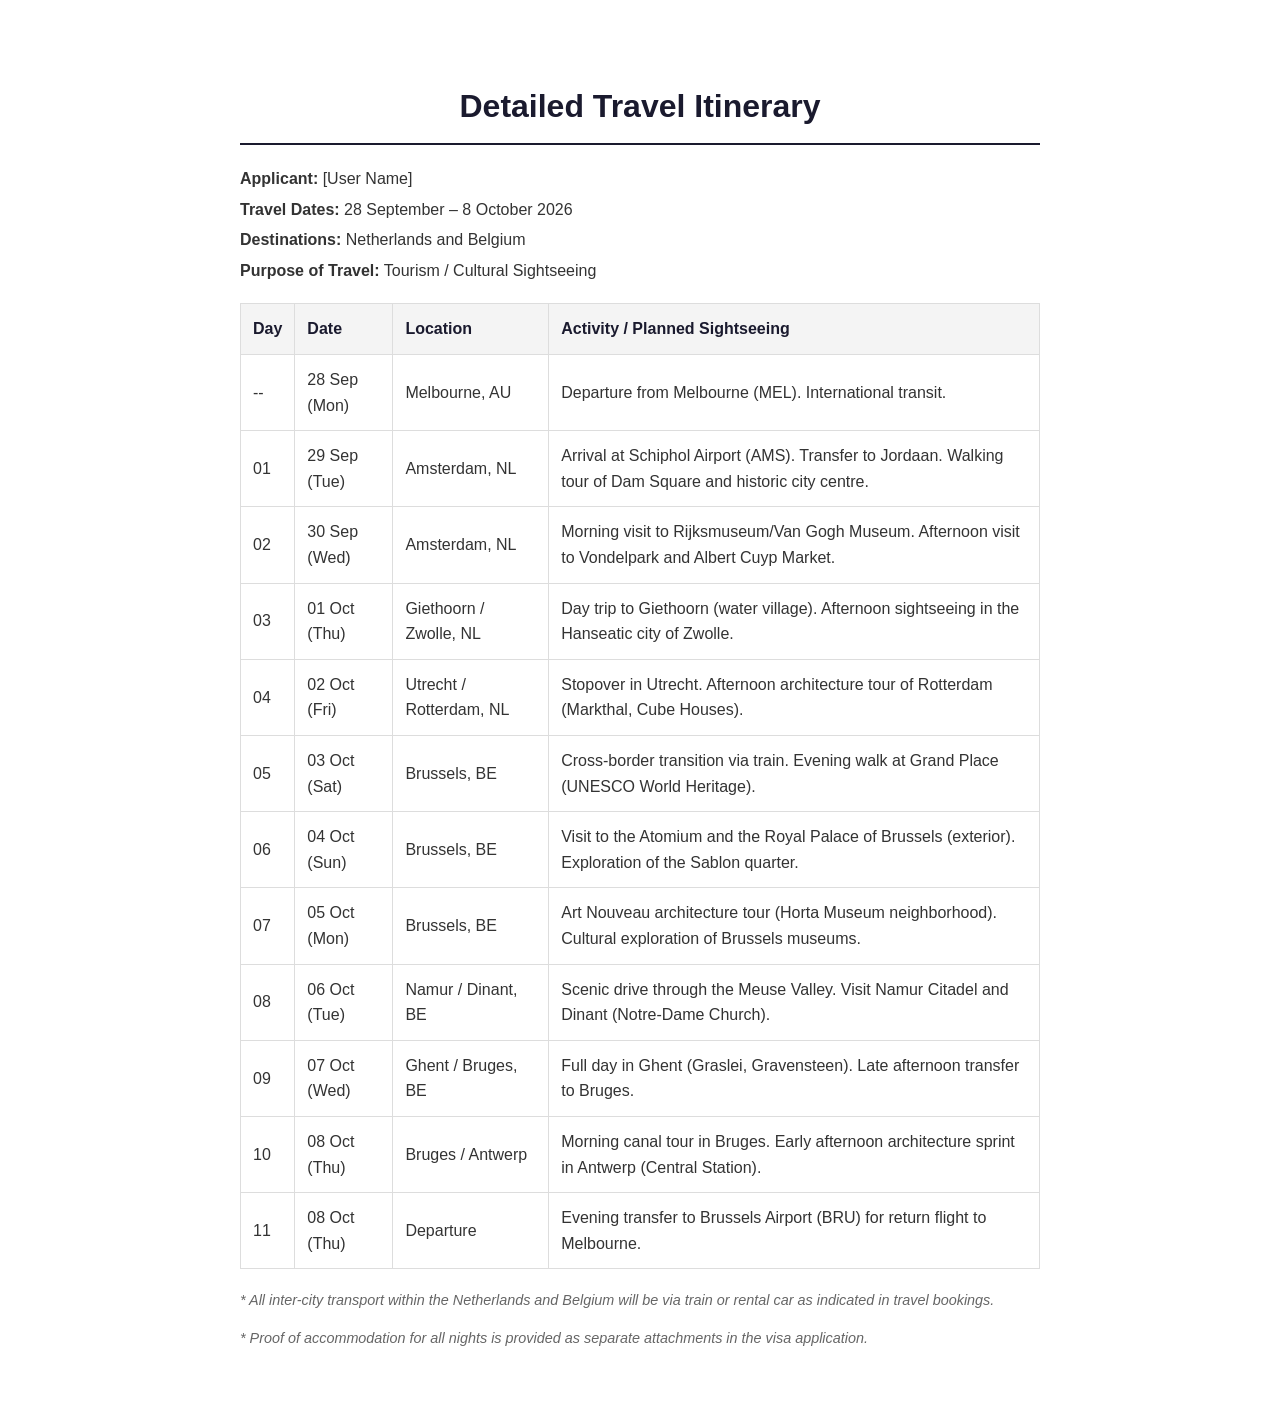
<file: Visa_Itinerary.html>
<!DOCTYPE html>
<html lang="en-GB">
<head>
    <meta charset="UTF-8">
    <title>Travel Itinerary - Schengen Visa Application</title>
    <style>
        body { font-family: 'Segoe UI', Tahoma, Geneva, Verdana, sans-serif; line-height: 1.6; color: #333; max-width: 800px; margin: 40px auto; padding: 20px; }
        h1 { text-align: center; color: #1a1a2e; border-bottom: 2px solid #1a1a2e; padding-bottom: 10px; }
        h2 { color: #1a1a2e; margin-top: 30px; border-bottom: 1px solid #ddd; padding-bottom: 5px; }
        table { width: 100%; border-collapse: collapse; margin-top: 20px; }
        th, td { border: 1px solid #ddd; padding: 12px; text-align: left; }
        th { background-color: #f4f4f4; color: #1a1a2e; }
        .info-section { margin-bottom: 20px; }
        .info-section p { margin: 5px 0; }
        .note { font-style: italic; font-size: 0.9em; color: #666; margin-top: 20px; }
        @media print {
            body { margin: 0; padding: 0; }
            .no-print { display: none; }
        }
    </style>
</head>
<body>
    <h1>Detailed Travel Itinerary</h1>

    <div class="info-section">
        <p><strong>Applicant:</strong> [User Name]</p>
        <p><strong>Travel Dates:</strong> 28 September – 8 October 2026</p>
        <p><strong>Destinations:</strong> Netherlands and Belgium</p>
        <p><strong>Purpose of Travel:</strong> Tourism / Cultural Sightseeing</p>
    </div>

    <table>
        <thead>
            <tr>
                <th>Day</th>
                <th>Date</th>
                <th>Location</th>
                <th>Activity / Planned Sightseeing</th>
            </tr>
        </thead>
        <tbody>
            <tr>
                <td>--</td>
                <td>28 Sep (Mon)</td>
                <td>Melbourne, AU</td>
                <td>Departure from Melbourne (MEL). International transit.</td>
            </tr>
            <tr>
                <td>01</td>
                <td>29 Sep (Tue)</td>
                <td>Amsterdam, NL</td>
                <td>Arrival at Schiphol Airport (AMS). Transfer to Jordaan. Walking tour of Dam Square and historic city centre.</td>
            </tr>
            <tr>
                <td>02</td>
                <td>30 Sep (Wed)</td>
                <td>Amsterdam, NL</td>
                <td>Morning visit to Rijksmuseum/Van Gogh Museum. Afternoon visit to Vondelpark and Albert Cuyp Market.</td>
            </tr>
            <tr>
                <td>03</td>
                <td>01 Oct (Thu)</td>
                <td>Giethoorn / Zwolle, NL</td>
                <td>Day trip to Giethoorn (water village). Afternoon sightseeing in the Hanseatic city of Zwolle.</td>
            </tr>
            <tr>
                <td>04</td>
                <td>02 Oct (Fri)</td>
                <td>Utrecht / Rotterdam, NL</td>
                <td>Stopover in Utrecht. Afternoon architecture tour of Rotterdam (Markthal, Cube Houses).</td>
            </tr>
            <tr>
                <td>05</td>
                <td>03 Oct (Sat)</td>
                <td>Brussels, BE</td>
                <td>Cross-border transition via train. Evening walk at Grand Place (UNESCO World Heritage).</td>
            </tr>
            <tr>
                <td>06</td>
                <td>04 Oct (Sun)</td>
                <td>Brussels, BE</td>
                <td>Visit to the Atomium and the Royal Palace of Brussels (exterior). Exploration of the Sablon quarter.</td>
            </tr>
            <tr>
                <td>07</td>
                <td>05 Oct (Mon)</td>
                <td>Brussels, BE</td>
                <td>Art Nouveau architecture tour (Horta Museum neighborhood). Cultural exploration of Brussels museums.</td>
            </tr>
            <tr>
                <td>08</td>
                <td>06 Oct (Tue)</td>
                <td>Namur / Dinant, BE</td>
                <td>Scenic drive through the Meuse Valley. Visit Namur Citadel and Dinant (Notre-Dame Church).</td>
            </tr>
            <tr>
                <td>09</td>
                <td>07 Oct (Wed)</td>
                <td>Ghent / Bruges, BE</td>
                <td>Full day in Ghent (Graslei, Gravensteen). Late afternoon transfer to Bruges.</td>
            </tr>
            <tr>
                <td>10</td>
                <td>08 Oct (Thu)</td>
                <td>Bruges / Antwerp</td>
                <td>Morning canal tour in Bruges. Early afternoon architecture sprint in Antwerp (Central Station).</td>
            </tr>
            <tr>
                <td>11</td>
                <td>08 Oct (Thu)</td>
                <td>Departure</td>
                <td>Evening transfer to Brussels Airport (BRU) for return flight to Melbourne.</td>
            </tr>
        </tbody>
    </table>

    <div class="note">
        <p>* All inter-city transport within the Netherlands and Belgium will be via train or rental car as indicated in travel bookings.</p>
        <p>* Proof of accommodation for all nights is provided as separate attachments in the visa application.</p>
    </div>

</body>
</html>
</file>
